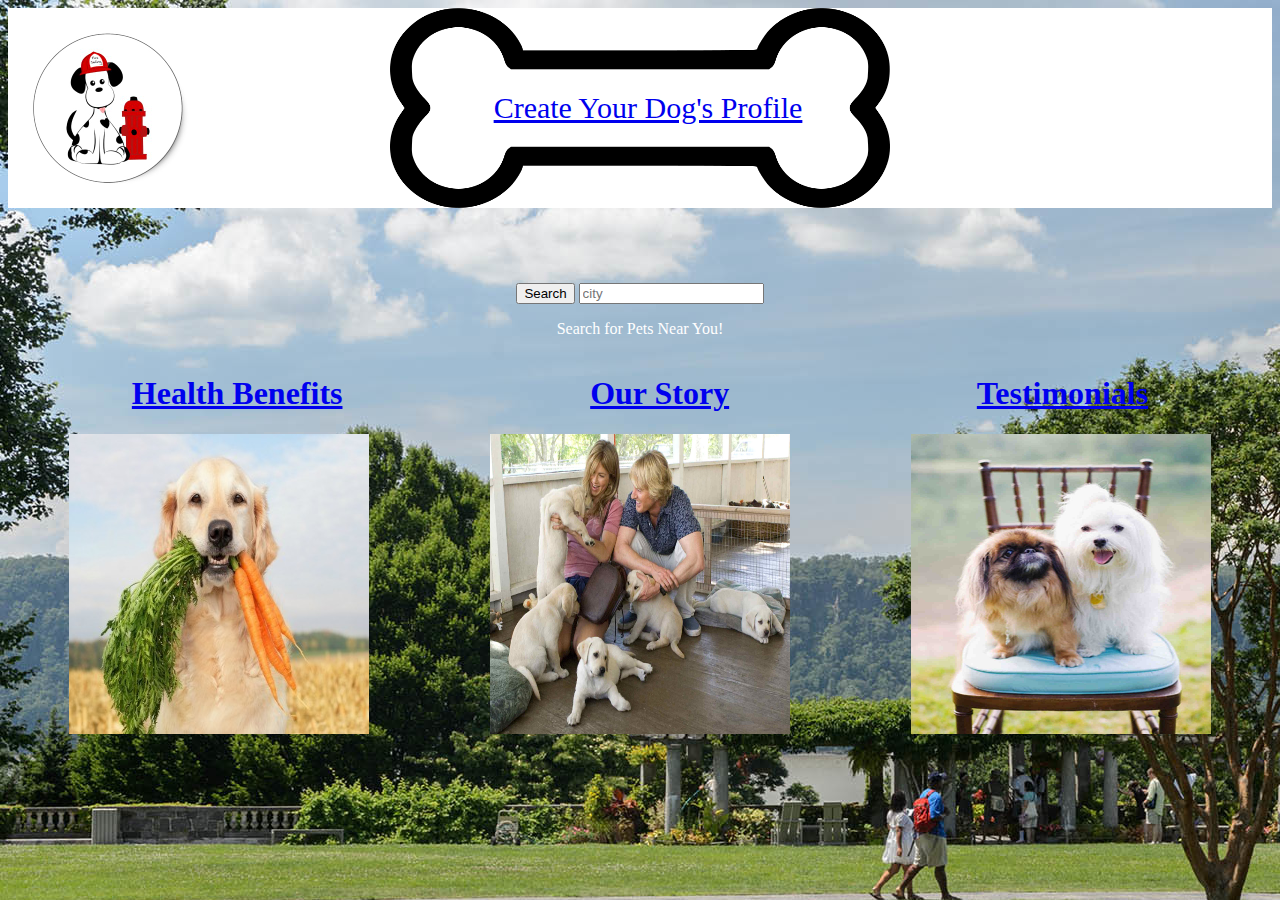
<file: index.html>
<!DOCTYPE html>
<html lang="en">
<head>
  <meta charset="UTF-8">
  <meta name="viewport" content="width=device-width, initial-scale=1.0">
  <meta http-equiv="X-UA-Compatible" content="ie=edge">
  <title>Puppies Coming Together</title>
  <link href="stylesheet.css" rel="stylesheet">
</head>
<body>
  <header>
    <a href="index.html"><img class="logo" src="images/logo.jpg"></a>
    <img class="bone" src="images/bone.png">
      <div id="homeheadertext">
        <a class="title" href="form.html">Create Your Dog's Profile</a>
      </div>
  </header>

    <div id="search_box">
      <div id="petsnearyou">
      <input type="submit" name="search" value="Search"/>
      <input type="text" name="location" placeholder="city"/>
      </div>
      <p id="search_box">Search for Pets Near You!</p>
    </div>

    <div id="page">
      <div class="clicks">
      <a class="pageheader" href="healthbenefits.html"><h1>Health Benefits</h1></a>
      <a class="pageheader" href="ourstory.html"><h1>Our Story</h1></a>
      <a class="pageheader" href="testimonials.html"><h1>Testimonials</h1></a>
    </div>
    <div class="pics">
      <img class="healthydog" src="images/healthydog.jpg">
      <img class="founders" src="images/founders.jpg">
      <img class="testimonials" src="images/testimonials.jpg">
    </div>
  </div>

  </body>

</html>
</file>
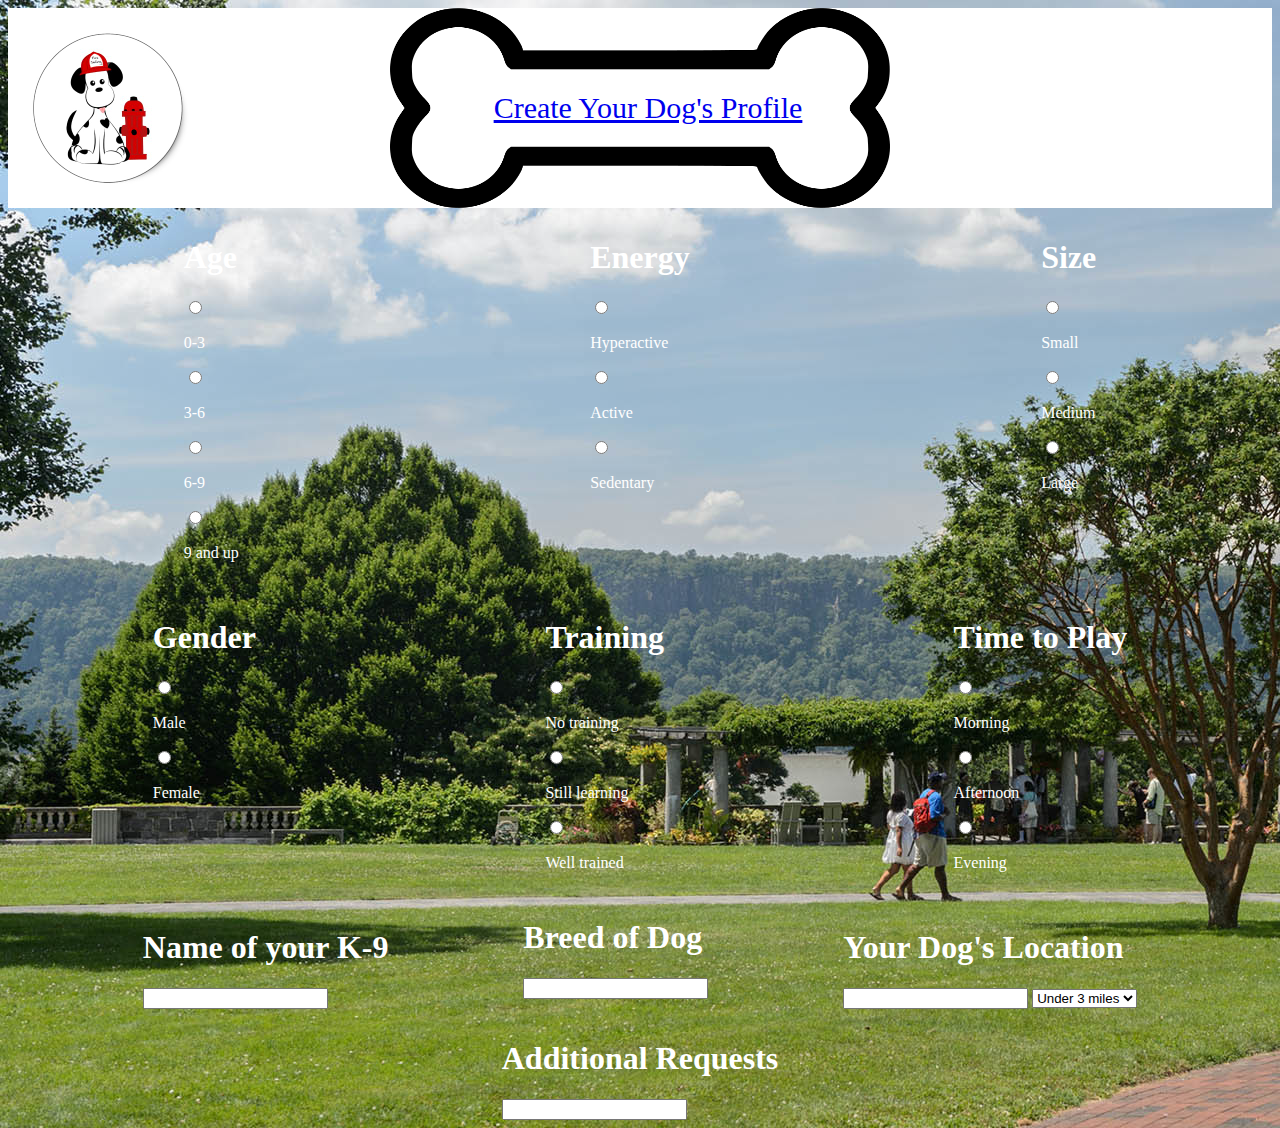
<file: form.html>
<!DOCTYPE html>
<html lang="en">
<head>
  <meta charset="UTF-8">
  <meta name="viewport" content="width=device-width, initial-scale=1.0">
  <meta http-equiv="X-UA-Compatible" content="ie=edge">
  <title>Puppies Coming Together</title>
  <link href="stylesheet.css" rel="stylesheet">
</head>
<body>
  <header>
    <a href="index.html"><img class="logo" src="images/logo.jpg"></a>
    <img class="bone" src="images/bone.png">
      <div id="homeheadertext">
        <a class="title" href="form.html">Create Your Dog's Profile</a>
      </div>
  </header>

<form action="form.html" method="get">
  <div class="three firstthree">
    <div id="FirstQ">
        <h1>Age</h1>
        <input class="age radio" type="radio" name="age">
        <p>0-3</p>
        <input class="age radio" type="radio" name="age">
        <p>3-6</p>
        <input class="age radio" type="radio" name="age">
        <p>6-9</p>
        <input class="age radio" type="radio" name="age">
        <p>9 and up</p>
    </div>
    <div id="SecondQ">
        <h1>Energy</h1>
        <input class="energy radio" type="radio" name="energy">
        <p>Hyperactive</p>
        <input class="energy radio" type="radio" name="energy">
        <p>Active</p>
        <input class="energy radio" type="radio" name="energy">
        <p>Sedentary</p>
    </div>
    <div id="ThirdQ">
        <h1>Size</h1>
        <input class="size radio" type="radio" name="size">
        <p>Small</p>
        <input class="size radio" type="radio" name="size">
        <p>Medium</p>
        <input class="size radio" type="radio" name="size">
        <p>Large</p>
    </div>
  </div>
    <div class="three secondthree">
    <div id="FourthQ">
        <h1>Gender</h1>
        <input class="sex radio" type="radio" name="sex">
        <p>Male</p>
        <input class="sex radio" type="radio" name="sex">
        <p>Female</p>
    </div>
    <div id="FifthQ">
        <h1>Training</h1>
        <input class="training radio" type="radio" name="training">
        <p>No training</p>
        <input class="training radio" type="radio" name="training">
        <p>Still learning</p>
        <input class="training radio" type="radio" name="training">
        <p>Well trained</p>
    </div>
    <div id="SixthQ">
        <h1>Time to Play</h1>
        <input class="time radio" type="radio" name="time1">
        <p>Morning</p>
        <input class="time radio" type="radio" name="time2">
        <p>Afternoon</p>
        <input class="time radio" type="radio" name="time3">
        <p>Evening</p>
    </div>
  </div>
    <div class="three thirdthree">
    <div id="SeventhQ">
        <h1>Name of your K-9</h1>
        <input class="name box" type="text" name="name">
    </div>
    <div id="EigthQ">
        <h1>Breed of Dog</h1>
        <input class="breed box" type="text" name="Breed">
    </div>
    <div id="NinthQ">
        <h1>Your Dog's Location</h1>
        <input class="location box" type="text" name="location">
        <select>
          <option>Under 3 miles</option>
          <option>3-10 miles</option>
          <option>10-30 miles</option>
        </select>
    </div>
  </div>

    <div id="TenthQ">
      <h1>Additional Requests</h1>
      <input class="comment_box" type="text" name="comment">
    </div>
  </form>




</body>

</html>
</file>
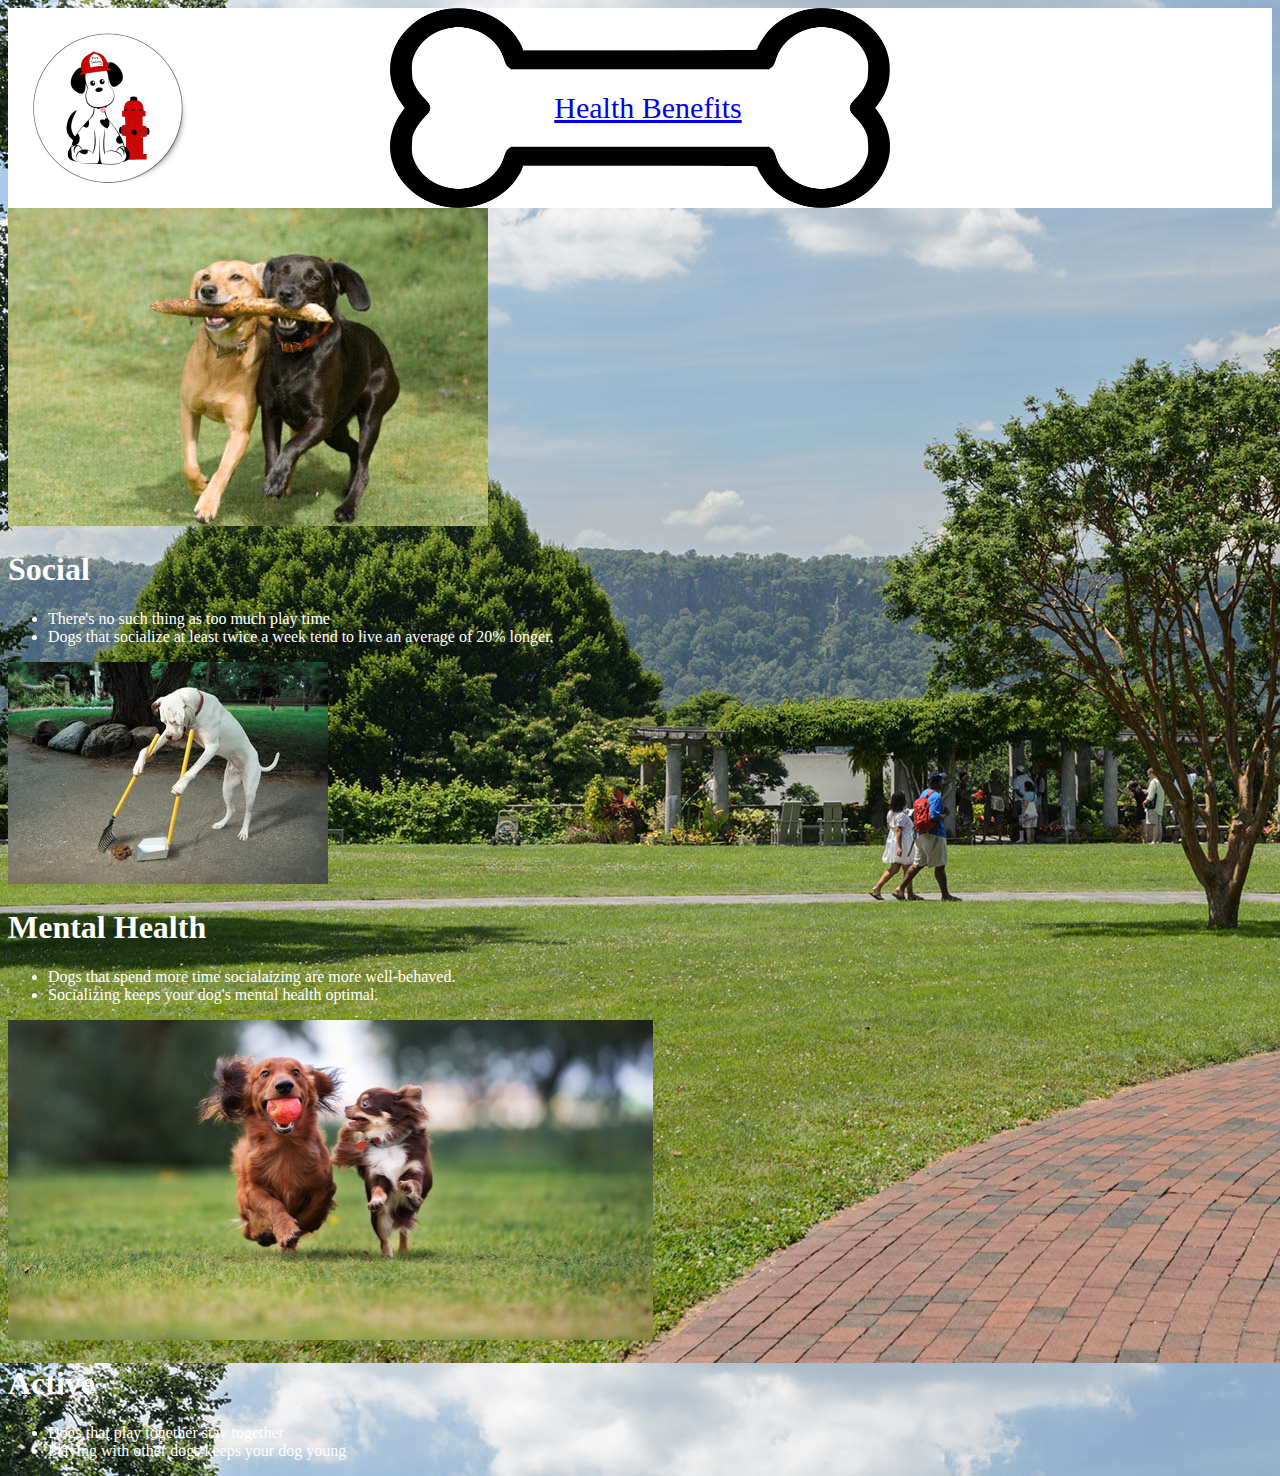
<file: healthbenefits.html>
<!DOCTYPE html>
<html lang="en">
<head>
  <meta charset="UTF-8">
  <meta name="viewport" content="width=device-width, initial-scale=1.0">
  <meta http-equiv="X-UA-Compatible" content="ie=edge">
  <title>Puppies Coming Together</title>
  <link href="stylesheet.css" rel="stylesheet">
</head>
<body>
  <header>
    <a href="index.html"><img class="logo" src="images/logo.jpg"></a>
    <img class="bone" src="images/bone.png">
      <div id="homeheadertext">
        <a class="title" href="form.html">Health Benefits</a>
      </div>
  </header>
    <body>
      <div id="main_content"></div>
        <img src="images/social.jpg">
        <h1>Social</h1>
        <ul>
        <li>There's no such thing as too much play time</li>
        <li>Dogs that socialize at least twice a week tend to live an average of 20% longer.</li>
      </ul>
        <img src="images/poopscoop.jpg">
        <h1>Mental Health</h1>
        <ul>
        <li>Dogs that spend more time socialaizing are more well-behaved.</li>
        <li>Socializing keeps your dog's mental health optimal.</li>
      </ul>
        <img src="images/active.jpg">
        <h1>Active</h1>
        <ul>
        <li>Dogs that play together stay together</li>
        <li>Playing with other dogs keeps your dog young</li>
      </ul>


      </div>

  </body>
  </html>
</file>
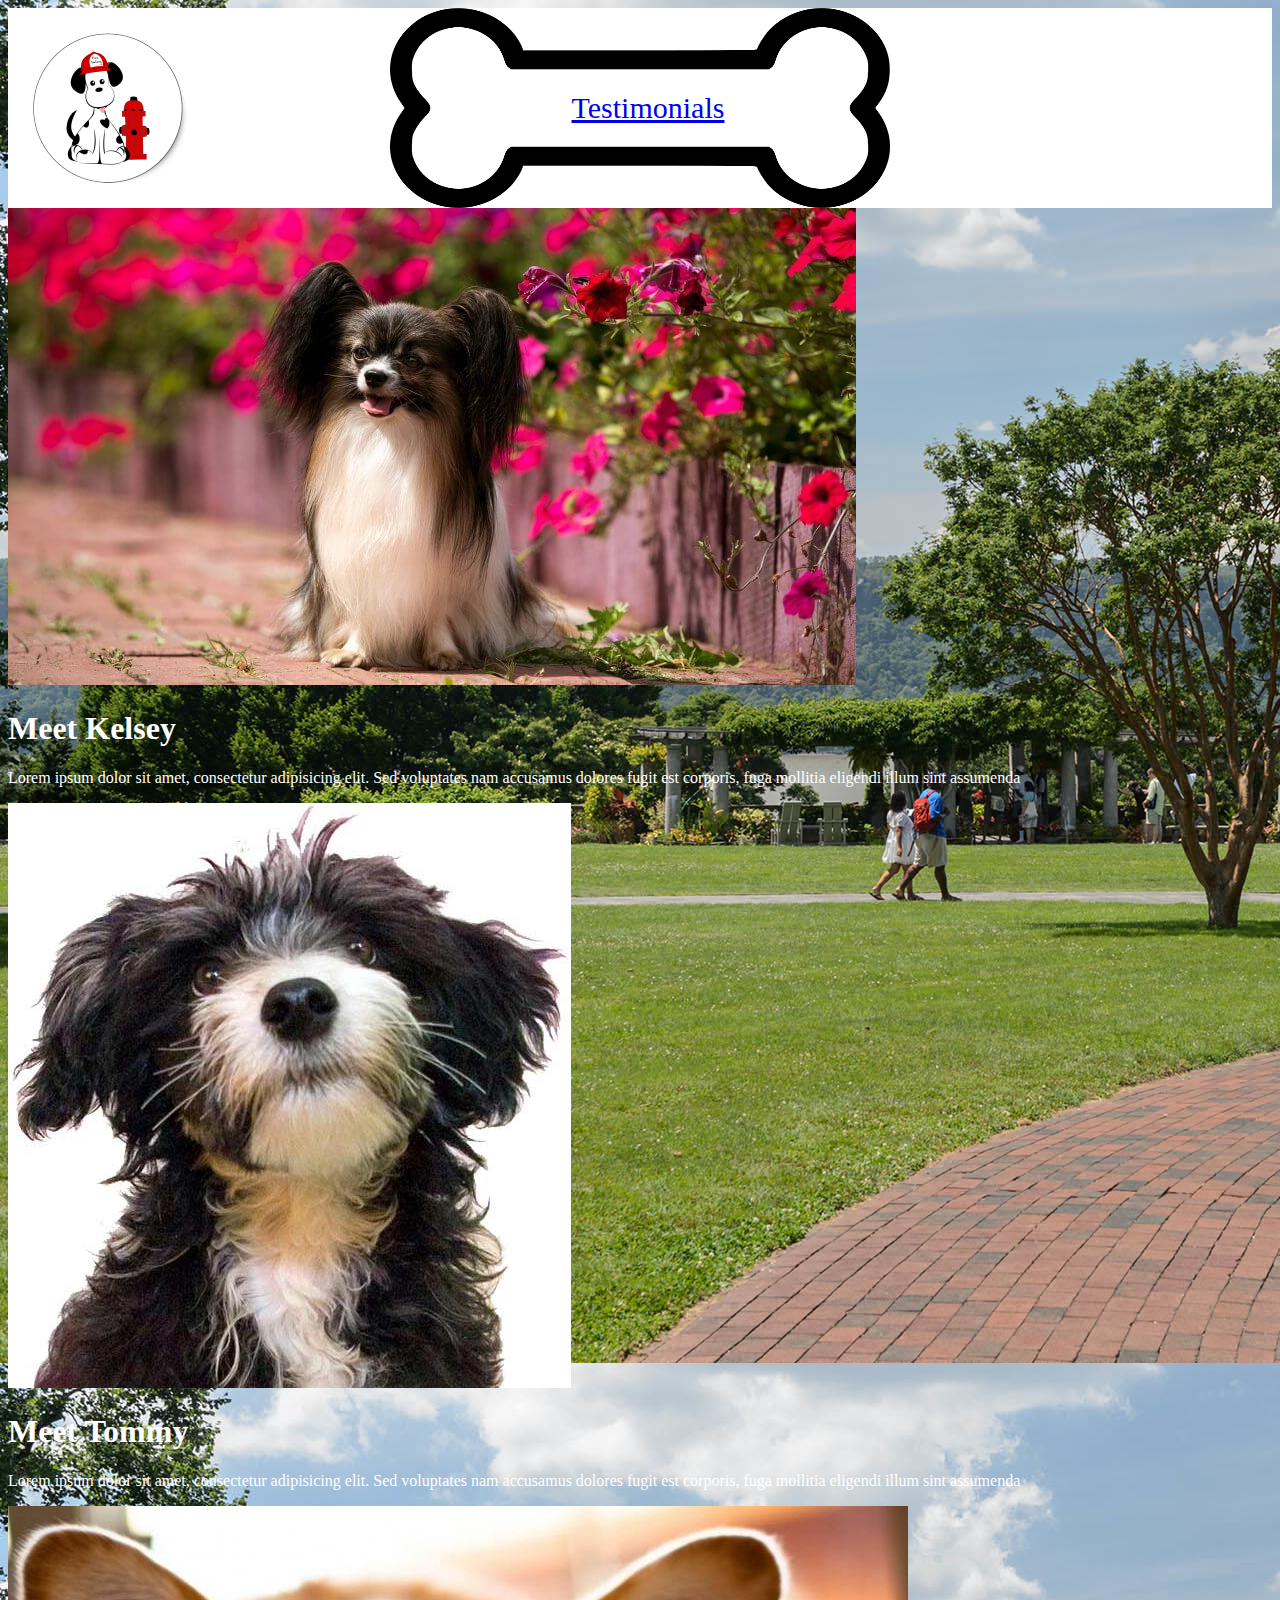
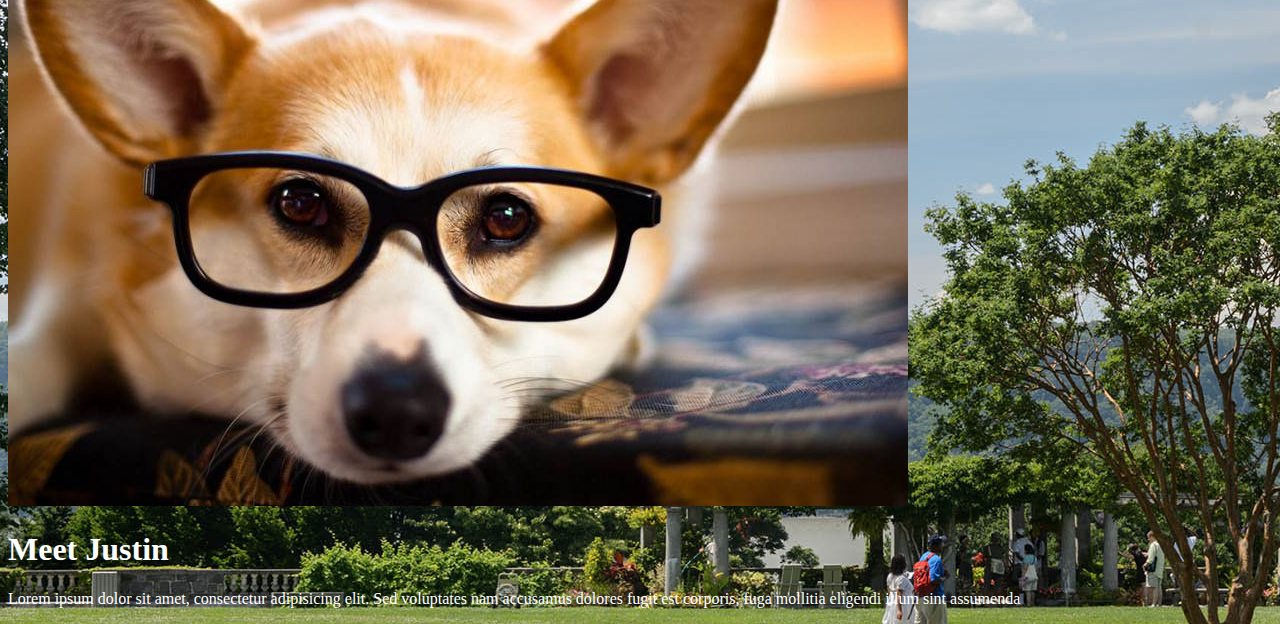
<file: testimonials.html>
<!DOCTYPE html>
<html lang="en">
<head>
  <meta charset="UTF-8">
  <meta name="viewport" content="width=device-width, initial-scale=1.0">
  <meta http-equiv="X-UA-Compatible" content="ie=edge">
  <title>Puppies Coming Together</title>
  <link href="stylesheet.css" rel="stylesheet">
</head>
<body>
  <header>
    <a href="index.html"><img class="logo" src="images/logo.jpg"></a>
    <img class="bone" src="images/bone.png">
      <div id="homeheadertext">
        <a class="title" href="form.html">Testimonials</a>
      </div>
  </header>

  <div id="testimonial_main">
    <img src="images/kelsey2.jpg">
    <h1>Meet Kelsey</h1>
    <p>Lorem ipsum dolor sit amet, consectetur adipisicing elit. Sed voluptates nam accusamus dolores fugit est corporis, fuga mollitia eligendi illum sint assumenda </p>
    <img src="images/tommy.jpg">
    <h1>Meet Tommy</h1>
    <p>Lorem ipsum dolor sit amet, consectetur adipisicing elit. Sed voluptates nam accusamus dolores fugit est corporis, fuga mollitia eligendi illum sint assumenda </p>
    <img src="images/justin.jpg">
    <h1>Meet Justin</h1>
    <p>Lorem ipsum dolor sit amet, consectetur adipisicing elit. Sed voluptates nam accusamus dolores fugit est corporis, fuga mollitia eligendi illum sint assumenda </p>


  </div>


</body>
</html>
</file>
<file: stylesheet.css>
body {
  background-image: url(images/park.jpg);
  color: white;
}

img {
  opacity: 1.0;
}

header {
  display: flex;
  height: 200px;
  background-color: white;
}

img.logo {
  width: 200px;
  float: left;
  position: absolute;
}

img.bone {
  width: 500px;
  margin: 0 auto;
}

#homeheadertext {
  position: absolute;
  align-self: center;
  margin-left: 50%;
  transform: translateX(-50%);
  font-size: 30px;
  color: green;
}

.title:visited {
  color: green;
}

a {
  text-align: center;
  color:
}

#search_box {
  display: flex;
  align-items: center;
  flex-direction: column;
}

#petsnearyou {
  padding-top: 75px;
}

.clicks {
  display: flex;
  justify-content: space-around;
  color: white;
}

.pageheader:visited {
  color: white;
}

.pics {
  display: flex;
  justify-content: space-around;
}

.healthydog {
  width: 300px;
  height: 300px;
}

.founders {
  width: 300px;
  height: 300px;
}

.testimonials {
  width: 300px;
  height: 300px;
}

form {
  display: flex;
  flex-direction: column;
}

.three {
  display: flex;
  flex-direction: row;
}


#FirstQ, #SecondQ, #ThirdQ, #FourthQ, #FifthQ, #SixthQ, #SeventhQ, #EighthQ, #NinthQ {
  padding: 10px;
  flex-direction: row;
  margin: 0 auto;
  align-content: baseline;
}

.third thirdthree {
  padding: 10px;
  flex-direction: row;
  margin: 0 auto;
  align-content: baseline;
}

#EighthQ {
  padding: 10px;
}

#TenthQ {
  margin: 0 auto;
}
</file>
